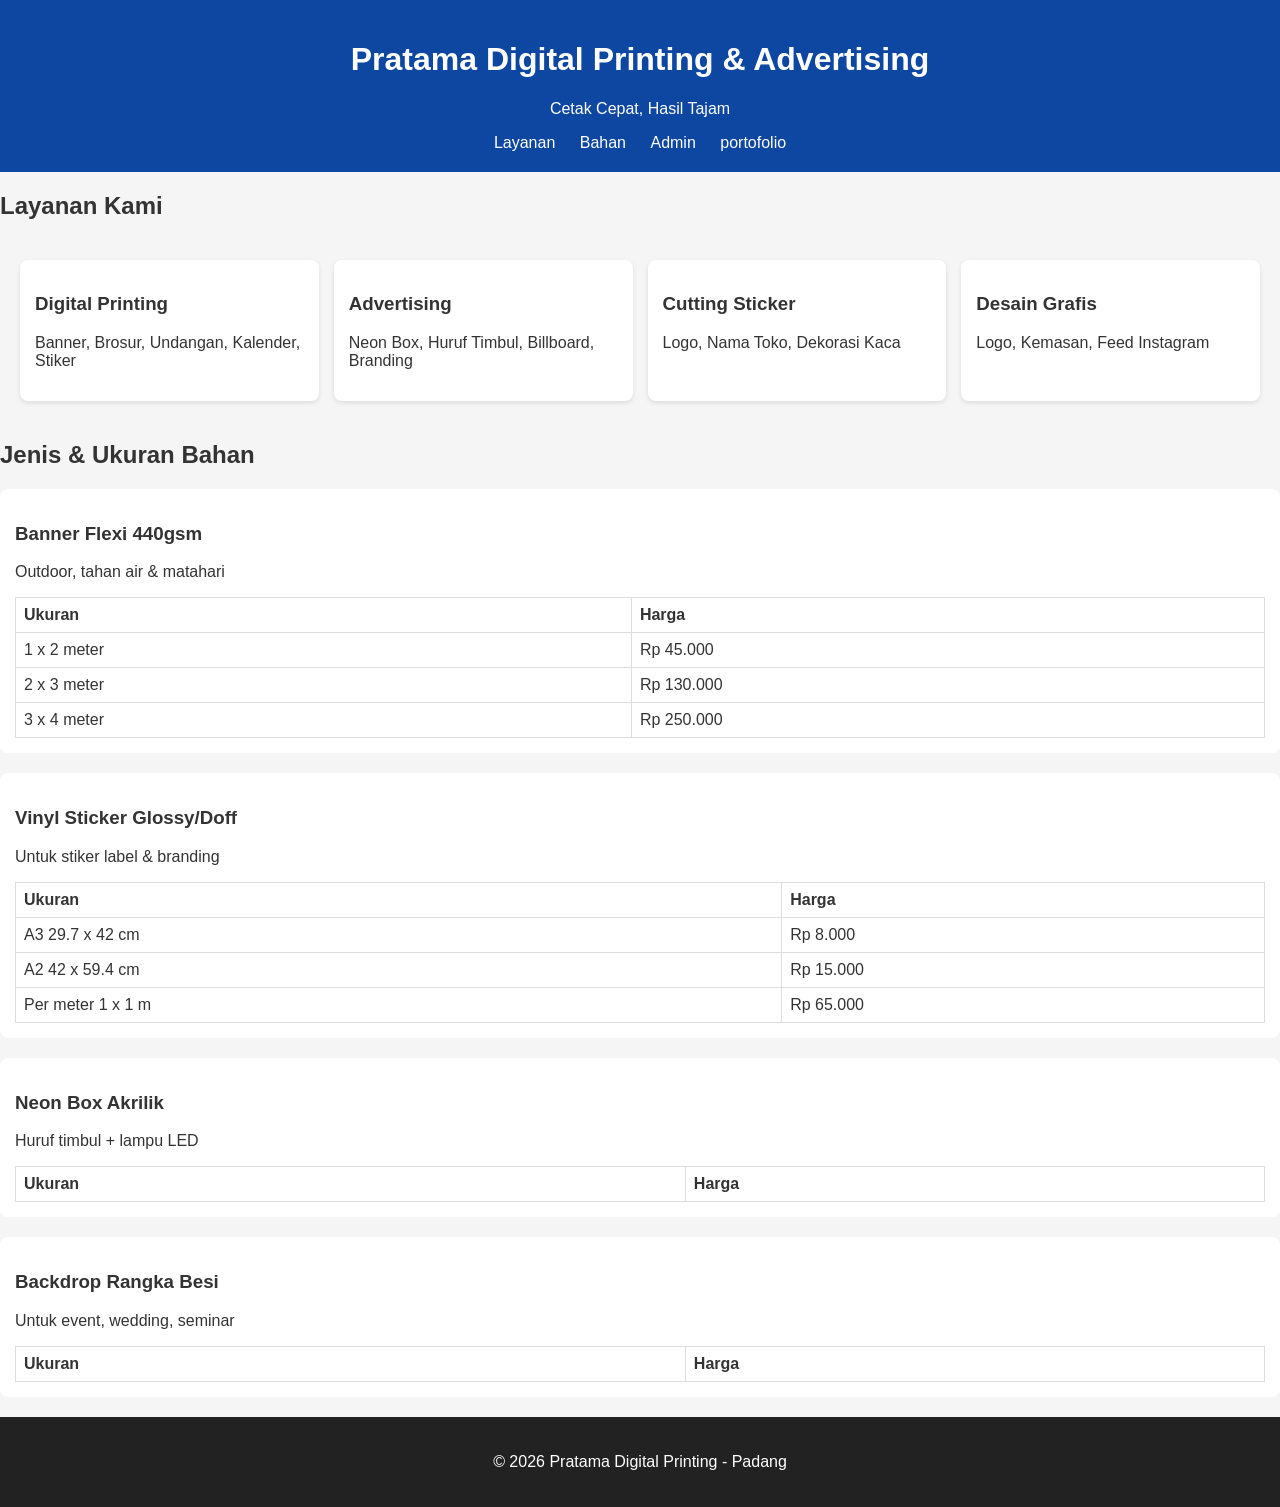
<file: index.html>
<!DOCTYPE html>
<html lang="id">
<head>
<meta charset="UTF-8">
<meta name="viewport" content="width=device-width, initial-scale=1.0">
<title>Pratama Digital Printing & Advertising</title>
<link rel="stylesheet" href="style.css">
</head>
<body>
<header>
  <h1>Pratama Digital Printing & Advertising</h1>
  <p>Cetak Cepat, Hasil Tajam</p>
  <nav>
    <a href="#layanan">Layanan</a>
    <a href="#bahan">Bahan</a>
    <a href="admin.html">Admin</a>
    <a href="portofilo.html">portofolio</a>
  </nav>
</header>

<section id="layanan">
  <h2>Layanan Kami</h2>
  <div class="grid" id="listLayanan"></div>
</section>

<section id="bahan">
  <h2>Jenis & Ukuran Bahan</h2>
  <div id="listBahan"></div>
</section>

<footer>
  <p>© 2026 Pratama Digital Printing - Padang</p>
</footer>

<script>
// Data Awal
const dataAwal = {
  admin: { username: "admin", password: "password" },
  layanan: [
    { nama: "Digital Printing", ket: "Banner, Brosur, Undangan, Kalender, Stiker" },
    { nama: "Advertising", ket: "Neon Box, Huruf Timbul, Billboard, Branding" },
    { nama: "Cutting Sticker", ket: "Logo, Nama Toko, Dekorasi Kaca" },
    { nama: "Desain Grafis", ket: "Logo, Kemasan, Feed Instagram" }
  ],
  jenis_bahan: [
    { id: 1, nama: "Banner Flexi 440gsm", desk: "Outdoor, tahan air & matahari" },
    { id: 2, nama: "Vinyl Sticker Glossy/Doff", desk: "Untuk stiker label & branding" },
    { id: 3, nama: "Neon Box Akrilik", desk: "Huruf timbul + lampu LED" },
    { id: 4, nama: "Backdrop Rangka Besi", desk: "Untuk event, wedding, seminar" }
  ],
  ukuran_bahan: [
    { id_bahan: 1, ukuran: "1 x 2 meter", harga: 45000 },
    { id_bahan: 1, ukuran: "2 x 3 meter", harga: 130000 },
    { id_bahan: 1, ukuran: "3 x 4 meter", harga: 250000 },
    { id_bahan: 2, ukuran: "A3 29.7 x 42 cm", harga: 8000 },
    { id_bahan: 2, ukuran: "A2 42 x 59.4 cm", harga: 15000 },
    { id_bahan: 2, ukuran: "Per meter 1 x 1 m", harga: 65000 }
  ]
};
if(!localStorage.getItem('pratamaData')){
  localStorage.setItem('pratamaData', JSON.stringify(dataAwal));
}

const data = JSON.parse(localStorage.getItem('pratamaData'));

// Tampilkan Layanan
document.getElementById('listLayanan').innerHTML = data.layanan.map(l => `
  <div class="card">
    <h3>${l.nama}</h3>
    <p>${l.ket}</p>
  </div>
`).join('');

// Tampilkan Bahan
document.getElementById('listBahan').innerHTML = data.jenis_bahan.map(b => `
  <div class="bahan-box">
    <h3>${b.nama}</h3>
    <p>${b.desk}</p>
    <table>
      <tr><th>Ukuran</th><th>Harga</th></tr>
      ${data.ukuran_bahan.filter(u => u.id_bahan === b.id).map(u => `
        <tr><td>${u.ukuran}</td><td>Rp ${u.harga.toLocaleString('id-ID')}</td></tr>
      `).join('')}
    </table>
  </div>
`).join('');
</script>
</body>
</link>
</html>
</file>
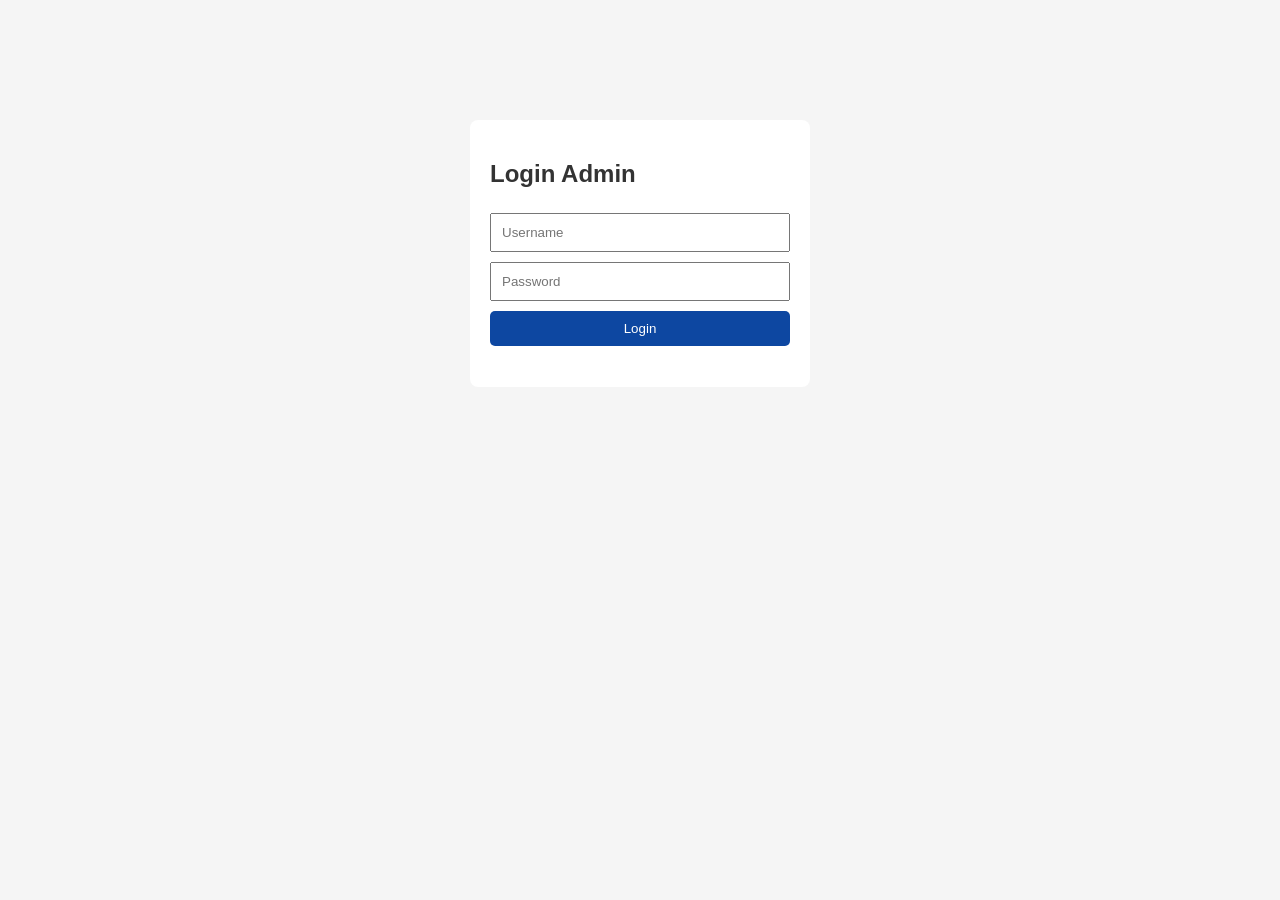
<file: admin.html>
<!DOCTYPE html>
<html lang="id">
<head>
<meta charset="UTF-8">
<title>Admin - Pratama Printing</title>
<link rel="stylesheet" href="style.css">
</head>
<body>
<div class="container">
  <div id="loginBox" class="login-box">
    <h2>Login Admin</h2>
    <input id="user" placeholder="Username">
    <input id="pass" type="password" placeholder="Password">
    <button onclick="login()">Login</button>
    <p id="error" style="color:red"></p>
  </div>

  <div id="dashboard" style="display:none">
    <h2>Dashboard Admin</h2>
    <button onclick="logout()">Logout</button>

    <h3>Tambah Jenis Bahan</h3>
    <input id="namaBahan" placeholder="Nama Bahan">
    <textarea id="deskBahan" placeholder="Deskripsi Bahan"></textarea>
    <button onclick="tambahBahan()">Simpan Bahan</button>

    <h3>Tambah Ukuran & Harga</h3>
    <select id="pilihBahan"></select>
    <input id="ukuran" placeholder="Contoh: 2 x 3 meter">
    <input id="harga" type="number" placeholder="Harga">
    <button onclick="tambahUkuran()">Simpan Ukuran</button>

    <h3>Data Bahan</h3>
    <div id="tabelBahan"></div>
  </div>
</div>

<script>
const data = JSON.parse(localStorage.getItem('pratamaData'));

function login(){
  const u = document.getElementById('user').value;
  const p = document.getElementById('pass').value;
  if(u === data.admin.username && p === data.admin.password){
    document.getElementById('loginBox').style.display = 'none';
    document.getElementById('dashboard').style.display = 'block';
    loadDashboard();
  } else {
    document.getElementById('error').innerText = 'Username atau password salah';
  }
}

function logout(){
  document.getElementById('loginBox').style.display = 'block';
  document.getElementById('dashboard').style.display = 'none';
}

function loadDashboard(){
  // Isi dropdown bahan
  document.getElementById('pilihBahan').innerHTML = data.jenis_bahan.map(b => 
    `<option value="${b.id}">${b.nama}</option>`
  ).join('');
  
  // Tampilkan tabel
  document.getElementById('tabelBahan').innerHTML = data.jenis_bahan.map(b => `
    <div class="bahan-box">
      <h4>${b.nama}</h4>
      <p>${b.desk}</p>
      <ul>
        ${data.ukuran_bahan.filter(u => u.id_bahan === b.id).map(u => 
          `<li>${u.ukuran} - Rp ${u.harga.toLocaleString('id-ID')}</li>`
        ).join('')}
      </ul>
    </div>
  `).join('');
}

function tambahBahan(){
  const nama = document.getElementById('namaBahan').value;
  const desk = document.getElementById('deskBahan').value;
  const idBaru = Date.now();
  data.jenis_bahan.push({id: idBaru, nama: nama, desk: desk});
  localStorage.setItem('pratamaData', JSON.stringify(data));
  alert('Bahan berhasil ditambah');
  loadDashboard();
}

function tambahUkuran(){
  const id_bahan = parseInt(document.getElementById('pilihBahan').value);
  const ukuran = document.getElementById('ukuran').value;
  const harga = parseInt(document.getElementById('harga').value);
  data.ukuran_bahan.push({id_bahan, ukuran, harga});
  localStorage.setItem('pratamaData', JSON.stringify(data));
  alert('Ukuran berhasil ditambah');
  loadDashboard();
}
</script>
</body>
</html>
</file>
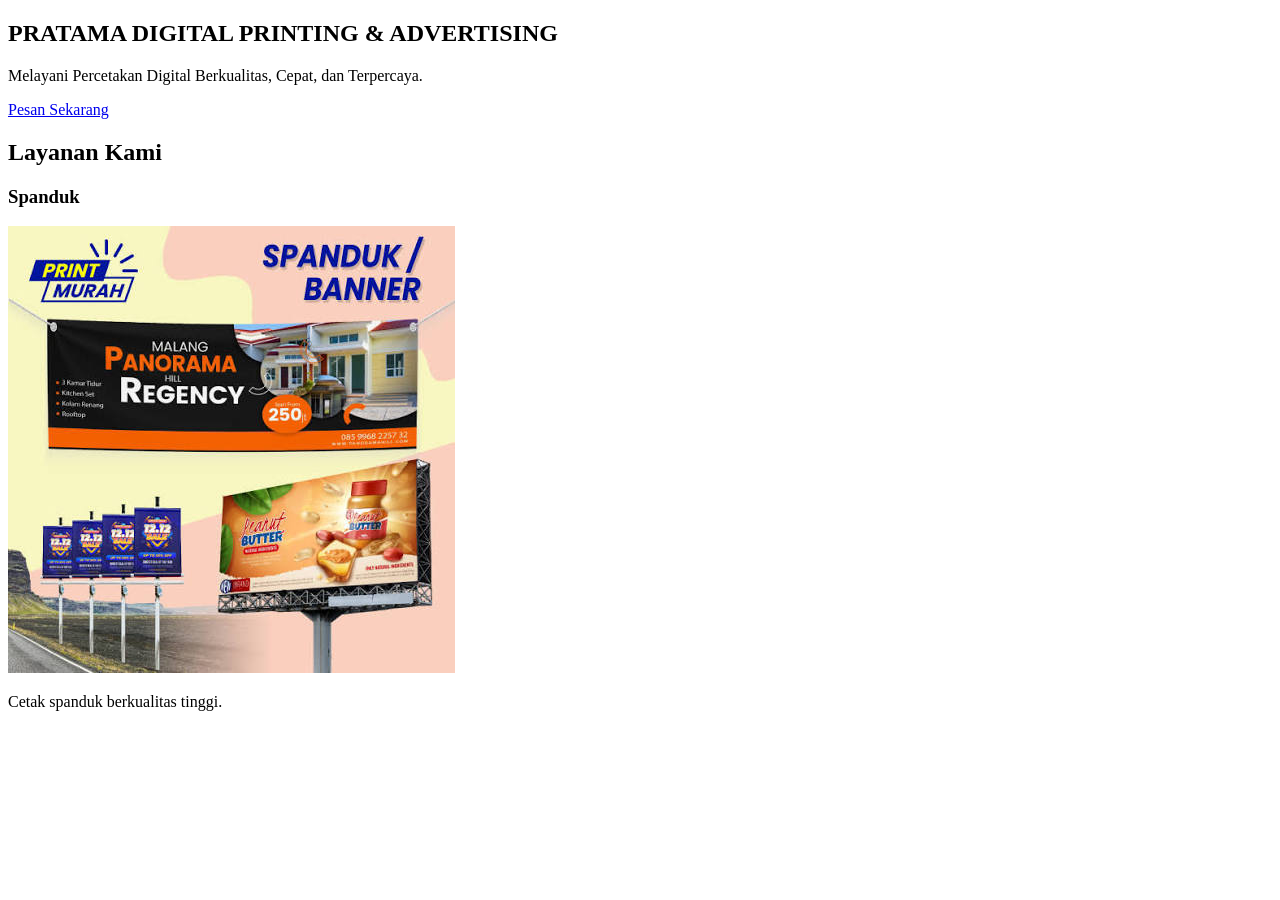
<file: foto1.html>
<!DOCTYPE html>
<html lang="id">
<head>
<meta charset="UTF-8">
    
<section class="hero">

<h1>PRATAMA DIGITAL PRINTING & ADVERTISING</h1>

<p>Melayani Percetakan Digital Berkualitas, Cepat, dan Terpercaya.</p>
<a href="pemesanan.html" class="btn">Pesan Sekarang</a>
</section>

<section>
<h2 class="judul">Layanan Kami</h2>

<div class="layanan">
<h3>Spanduk</h3>
<div class="card">
<img src="gambar 2.jpg">
<p>Cetak spanduk berkualitas tinggi.</p>
</div>
</file>
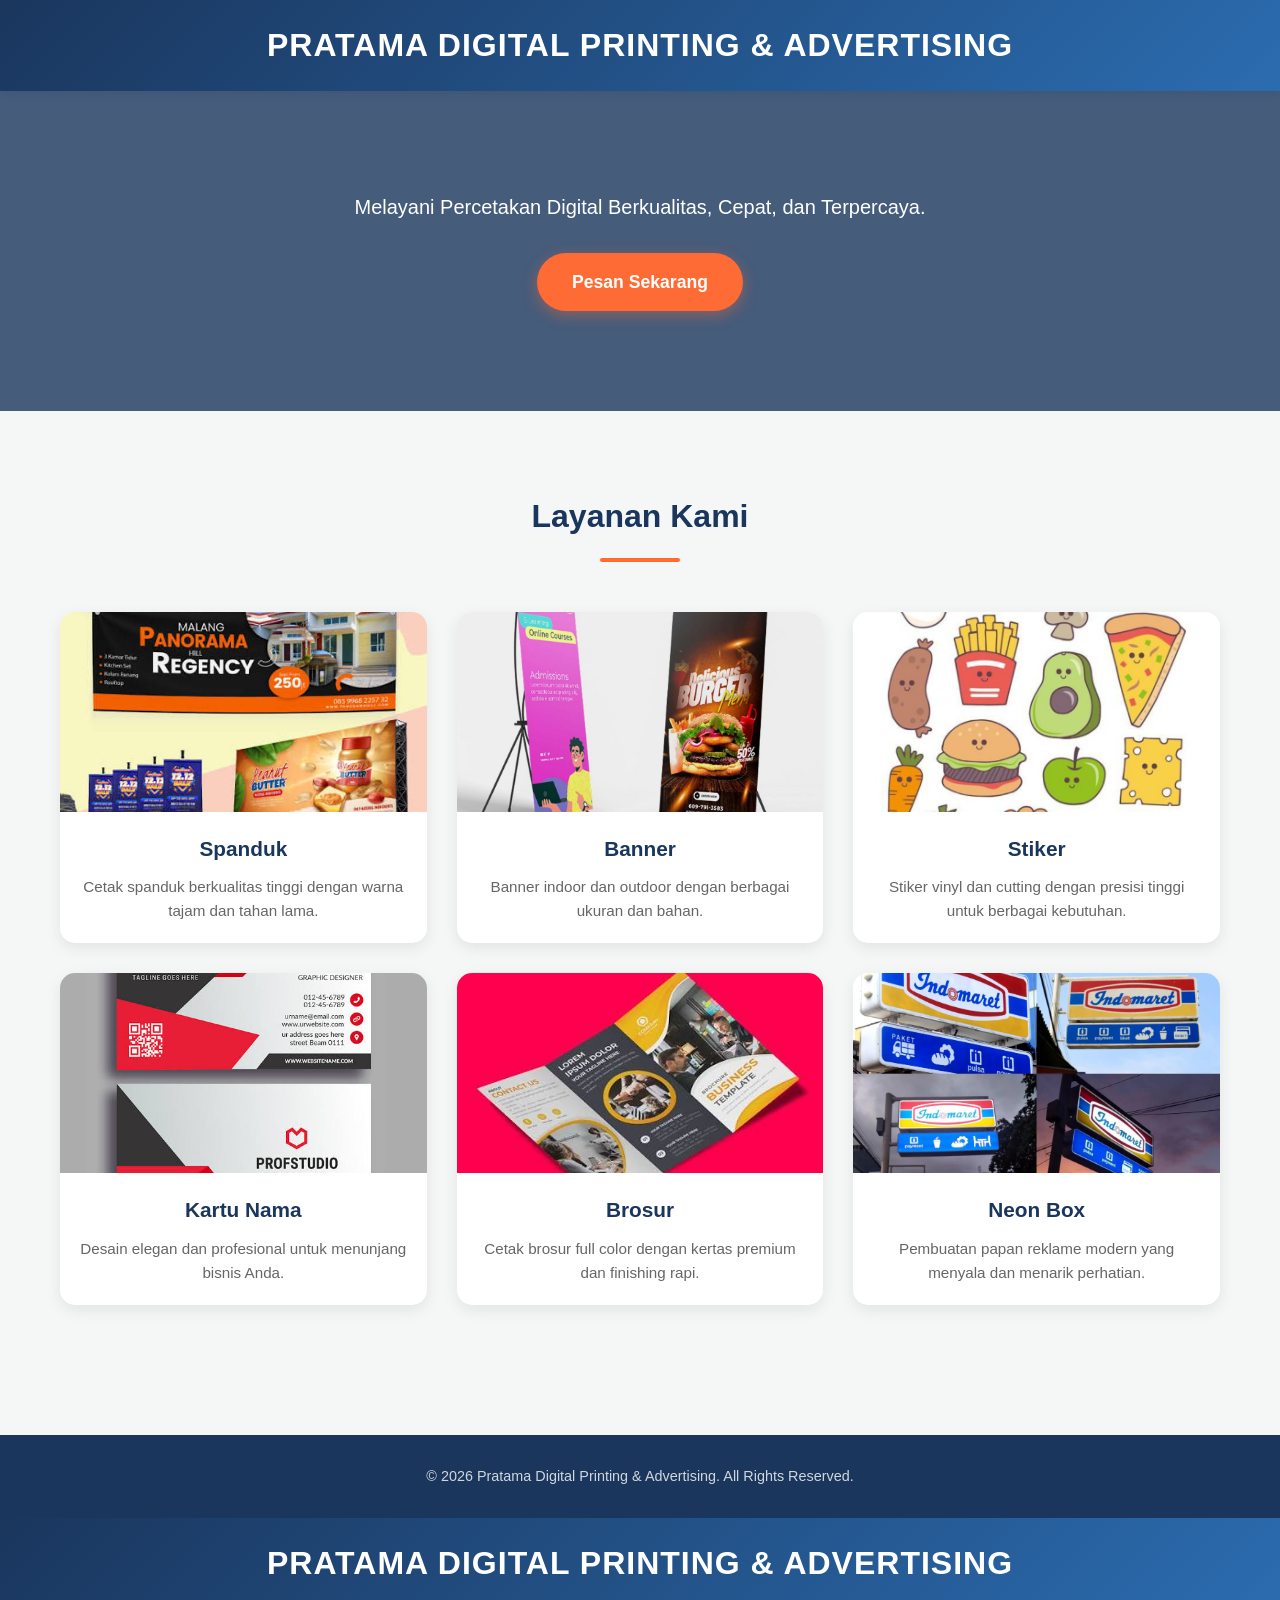
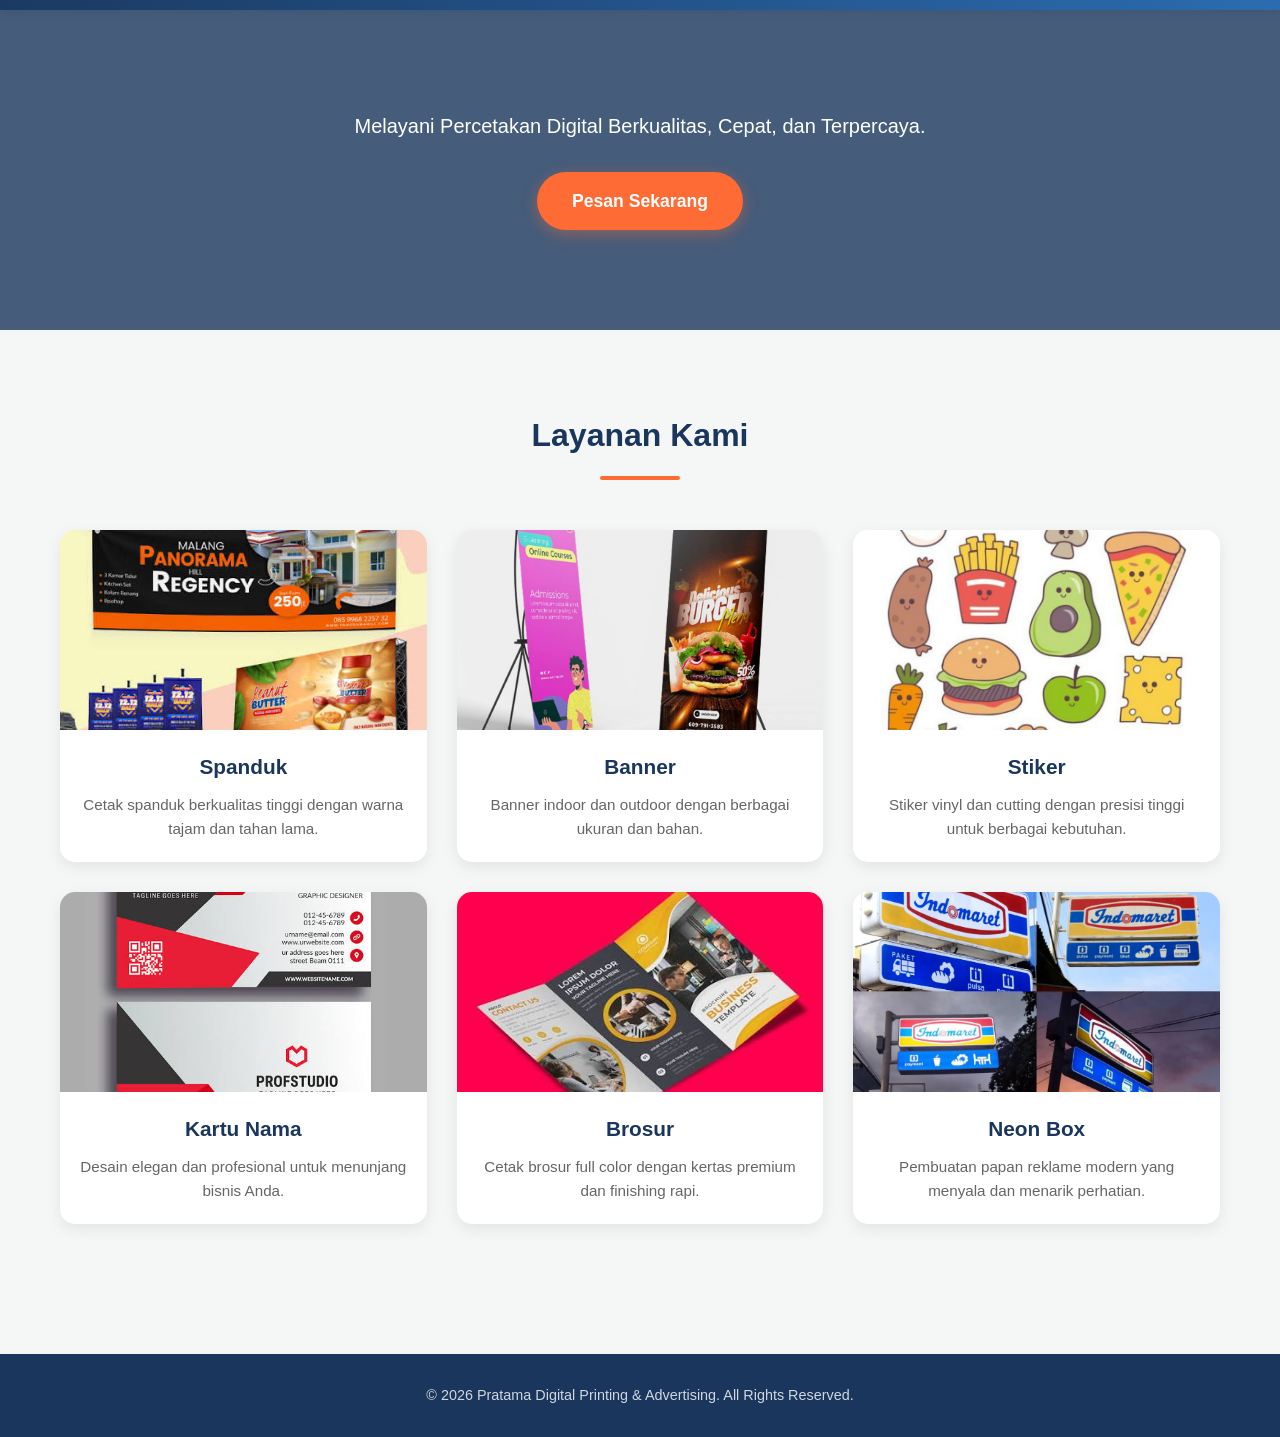
<file: portofilo.html>
<!DOCTYPE html>
<html lang="id">
<head>
    <meta charset="UTF-8">
    <meta name="viewport" content="width=device-width, initial-scale=1.0">
    <title>Pratama Digital Printing & Advertising</title>
    <style>
        /* --- RESET & DASAR --- */
        * {
            margin: 0;
            padding: 0;
            box-sizing: border-box;
            font-family: 'Segoe UI', Tahoma, Geneva, Verdana, sans-serif;
        }

        body {
            background-color: #f4f7f6;
            color: #333;
            line-height: 1.6;
        }

        /* --- HEADER & NAVIGASI --- */
        header {
            background: linear-gradient(135deg, #1a365d, #2b6cb0);
            color: white;
            padding: 20px 0;
            text-align: center;
            box-shadow: 0 4px 6px rgba(0,0,0,0.1);
        }

        header h1 {
            font-size: 2rem;
            letter-spacing: 1px;
        }

        /* --- HERO SECTION --- */
        .hero {
            background: url('https://images.unsplash.com/photo-1629654297299-c8506221ca97?ixlib=rb-4.0.3&auto=format&fit=crop&w=1920&q=80') no-repeat center center/cover;
            position: relative;
            text-align: center;
            padding: 100px 20px;
            color: white;
        }

        .hero::before {
            content: "";
            position: absolute;
            top: 0; left: 0; right: 0; bottom: 0;
            background: rgba(26, 54, 93, 0.8); /* Overlay gelap agar teks terbaca */
        }

        .hero-content {
            position: relative;
            z-index: 1;
        }

        .hero p {
            font-size: 1.25rem;
            margin-bottom: 30px;
            max-width: 600px;
            margin-left: auto;
            margin-right: auto;
        }

        .btn {
            display: inline-block;
            background-color: #ff6b35;
            color: white;
            padding: 15px 35px;
            text-decoration: none;
            border-radius: 50px;
            font-weight: bold;
            font-size: 1.1rem;
            transition: all 0.3s ease;
            box-shadow: 0 4px 15px rgba(255, 107, 53, 0.4);
        }

        .btn:hover {
            background-color: #e85a24;
            transform: translateY(-3px);
            box-shadow: 0 6px 20px rgba(255, 107, 53, 0.6);
        }

        /* --- SECTION LAYANAN --- */
        .layanan-section {
            padding: 80px 20px;
            max-width: 1200px;
            margin: 0 auto;
        }

        .judul {
            text-align: center;
            font-size: 2rem;
            color: #1a365d;
            margin-bottom: 50px;
            position: relative;
        }

        .judul::after {
            content: "";
            display: block;
            width: 80px;
            height: 4px;
            background-color: #ff6b35;
            margin: 15px auto 0;
            border-radius: 2px;
        }

        .grid-layanan {
            display: grid;
            grid-template-columns: repeat(auto-fit, minmax(280px, 1fr));
            gap: 30px;
        }

        /* --- CARD LAYANAN --- */
        .card {
            background: white;
            border-radius: 15px;
            overflow: hidden;
            box-shadow: 0 5px 15px rgba(0,0,0,0.08);
            transition: transform 0.3s ease, box-shadow 0.3s ease;
        }

        .card:hover {
            transform: translateY(-10px);
            box-shadow: 0 15px 30px rgba(0,0,0,0.15);
        }

        .card img {
            width: 100%;
            height: 200px;
            object-fit: cover;
            display: block;
        }

        .card-body {
            padding: 20px;
            text-align: center;
        }

        .card-body h3 {
            color: #1a365d;
            margin-bottom: 10px;
            font-size: 1.3rem;
        }

        .card-body p {
            color: #666;
            font-size: 0.95rem;
        }

        /* --- FOOTER --- */
        footer {
            background-color: #1a365d;
            color: white;
            text-align: center;
            padding: 30px 20px;
            margin-top: 50px;
        }

        footer p {
            font-size: 0.9rem;
            opacity: 0.8;
        }

        /* --- RESPONSIVE --- */
        @media (max-width: 768px) {
            header h1 {
                font-size: 1.5rem;
            }
            .hero {
                padding: 60px 20px;
            }
            .hero p {
                font-size: 1rem;
            }
        }
    </style>
</head>
<body>

    <!-- HEADER -->
    <header>
        <nav>
            <h1>PRATAMA DIGITAL PRINTING & ADVERTISING</h1>
        </nav>
    </header>

    <!-- HERO SECTION -->
    <section class="hero">
        <div class="hero-content">
            <p>Melayani Percetakan Digital Berkualitas, Cepat, dan Terpercaya.</p>
            <a href="pemesanan.html" class="btn">Pesan Sekarang</a>
        </div>
    </section>

    <!-- LAYANAN SECTION -->
    <section class="layanan-section">
        <h2 class="judul">Layanan Kami</h2>

        <div class="grid-layanan">
            <!-- Card 1 -->
            <div class="card">
                <img src="gambar 2.jpg" alt="Spanduk">
                <div class="card-body">
                    <h3>Spanduk</h3>
                    <p>Cetak spanduk berkualitas tinggi dengan warna tajam dan tahan lama.</p>
                </div>
            </div>

            <!-- Card 2 -->
            <div class="card">
                <img src="gambar 1.jpg" alt="Banner">
                <div class="card-body">
                    <h3>Banner</h3>
                    <p>Banner indoor dan outdoor dengan berbagai ukuran dan bahan.</p>
                </div>
            </div>

            <!-- Card 3 -->
            <div class="card">
                <img src="gambar 3.jpg" alt="Stiker">
                <div class="card-body">
                    <h3>Stiker</h3>
                    <p>Stiker vinyl dan cutting dengan presisi tinggi untuk berbagai kebutuhan.</p>
                </div>
            </div>

            <!-- Card 4 -->
            <div class="card">
                <img src="gambar4.jpg" alt="Kartu Nama">
                <div class="card-body">
                    <h3>Kartu Nama</h3>
                    <p>Desain elegan dan profesional untuk menunjang bisnis Anda.</p>
                </div>
            </div>

            <!-- Card 5 -->
            <div class="card">
                <img src="gambar5.jpg" alt="Brosur">
                <div class="card-body">
                    <h3>Brosur</h3>
                    <p>Cetak brosur full color dengan kertas premium dan finishing rapi.</p>
                </div>
            </div>

            <!-- Card 6 -->
            <div class="card">
                <img src="gambar6.jpg" alt="Neon Box">
                <div class="card-body">
                    <h3>Neon Box</h3>
                    <p>Pembuatan papan reklame modern yang menyala dan menarik perhatian.</p>
                </div>
            </div>
        </div>
    </section>

    <!-- FOOTER -->
    <footer>
        <p>&copy; 2026 Pratama Digital Printing & Advertising. All Rights Reserved.</p>
    </footer>

</body>
</html><!DOCTYPE html>
<html lang="id">
<head>
    <meta charset="UTF-8">
    <meta name="viewport" content="width=device-width, initial-scale=1.0">
    <title>Pratama Digital Printing & Advertising</title>
    <style>
        /* --- RESET & DASAR --- */
        * {
            margin: 0;
            padding: 0;
            box-sizing: border-box;
            font-family: 'Segoe UI', Tahoma, Geneva, Verdana, sans-serif;
        }

        body {
            background-color: #f4f7f6;
            color: #333;
            line-height: 1.6;
        }

        /* --- HEADER & NAVIGASI --- */
        header {
            background: linear-gradient(135deg, #1a365d, #2b6cb0);
            color: white;
            padding: 20px 0;
            text-align: center;
            box-shadow: 0 4px 6px rgba(0,0,0,0.1);
        }

        header h1 {
            font-size: 2rem;
            letter-spacing: 1px;
        }

        /* --- HERO SECTION --- */
        .hero {
            background: url('https://images.unsplash.com/photo-1629654297299-c8506221ca97?ixlib=rb-4.0.3&auto=format&fit=crop&w=1920&q=80') no-repeat center center/cover;
            position: relative;
            text-align: center;
            padding: 100px 20px;
            color: white;
        }

        .hero::before {
            content: "";
            position: absolute;
            top: 0; left: 0; right: 0; bottom: 0;
            background: rgba(26, 54, 93, 0.8); /* Overlay gelap agar teks terbaca */
        }

        .hero-content {
            position: relative;
            z-index: 1;
        }

        .hero p {
            font-size: 1.25rem;
            margin-bottom: 30px;
            max-width: 600px;
            margin-left: auto;
            margin-right: auto;
        }

        .btn {
            display: inline-block;
            background-color: #ff6b35;
            color: white;
            padding: 15px 35px;
            text-decoration: none;
            border-radius: 50px;
            font-weight: bold;
            font-size: 1.1rem;
            transition: all 0.3s ease;
            box-shadow: 0 4px 15px rgba(255, 107, 53, 0.4);
        }

        .btn:hover {
            background-color: #e85a24;
            transform: translateY(-3px);
            box-shadow: 0 6px 20px rgba(255, 107, 53, 0.6);
        }

        /* --- SECTION LAYANAN --- */
        .layanan-section {
            padding: 80px 20px;
            max-width: 1200px;
            margin: 0 auto;
        }

        .judul {
            text-align: center;
            font-size: 2rem;
            color: #1a365d;
            margin-bottom: 50px;
            position: relative;
        }

        .judul::after {
            content: "";
            display: block;
            width: 80px;
            height: 4px;
            background-color: #ff6b35;
            margin: 15px auto 0;
            border-radius: 2px;
        }

        .grid-layanan {
            display: grid;
            grid-template-columns: repeat(auto-fit, minmax(280px, 1fr));
            gap: 30px;
        }

        /* --- CARD LAYANAN --- */
        .card {
            background: white;
            border-radius: 15px;
            overflow: hidden;
            box-shadow: 0 5px 15px rgba(0,0,0,0.08);
            transition: transform 0.3s ease, box-shadow 0.3s ease;
        }

        .card:hover {
            transform: translateY(-10px);
            box-shadow: 0 15px 30px rgba(0,0,0,0.15);
        }

        .card img {
            width: 100%;
            height: 200px;
            object-fit: cover;
            display: block;
        }

        .card-body {
            padding: 20px;
            text-align: center;
        }

        .card-body h3 {
            color: #1a365d;
            margin-bottom: 10px;
            font-size: 1.3rem;
        }

        .card-body p {
            color: #666;
            font-size: 0.95rem;
        }

        /* --- FOOTER --- */
        footer {
            background-color: #1a365d;
            color: white;
            text-align: center;
            padding: 30px 20px;
            margin-top: 50px;
        }

        footer p {
            font-size: 0.9rem;
            opacity: 0.8;
        }

        /* --- RESPONSIVE --- */
        @media (max-width: 768px) {
            header h1 {
                font-size: 1.5rem;
            }
            .hero {
                padding: 60px 20px;
            }
            .hero p {
                font-size: 1rem;
            }
        }
    </style>
</head>
<body>

    <!-- HEADER -->
    <header>
        <nav>
            <h1>PRATAMA DIGITAL PRINTING & ADVERTISING</h1>
        </nav>
    </header>

    <!-- HERO SECTION -->
    <section class="hero">
        <div class="hero-content">
            <p>Melayani Percetakan Digital Berkualitas, Cepat, dan Terpercaya.</p>
            <a href="pemesanan.html" class="btn">Pesan Sekarang</a>
        </div>
    </section>

    <!-- LAYANAN SECTION -->
    <section class="layanan-section">
        <h2 class="judul">Layanan Kami</h2>

        <div class="grid-layanan">
            <!-- Card 1 -->
            <div class="card">
                <img src="gambar 2.jpg" alt="Spanduk">
                <div class="card-body">
                    <h3>Spanduk</h3>
                    <p>Cetak spanduk berkualitas tinggi dengan warna tajam dan tahan lama.</p>
                </div>
            </div>

            <!-- Card 2 -->
            <div class="card">
                <img src="gambar 1.jpg" alt="Banner">
                <div class="card-body">
                    <h3>Banner</h3>
                    <p>Banner indoor dan outdoor dengan berbagai ukuran dan bahan.</p>
                </div>
            </div>

            <!-- Card 3 -->
            <div class="card">
                <img src="gambar 3.jpg" alt="Stiker">
                <div class="card-body">
                    <h3>Stiker</h3>
                    <p>Stiker vinyl dan cutting dengan presisi tinggi untuk berbagai kebutuhan.</p>
                </div>
            </div>

            <!-- Card 4 -->
            <div class="card">
                <img src="gambar4.jpg" alt="Kartu Nama">
                <div class="card-body">
                    <h3>Kartu Nama</h3>
                    <p>Desain elegan dan profesional untuk menunjang bisnis Anda.</p>
                </div>
            </div>

            <!-- Card 5 -->
            <div class="card">
                <img src="gambar5.jpg" alt="Brosur">
                <div class="card-body">
                    <h3>Brosur</h3>
                    <p>Cetak brosur full color dengan kertas premium dan finishing rapi.</p>
                </div>
            </div>

            <!-- Card 6 -->
            <div class="card">
                <img src="gambar6.jpg" alt="Neon Box">
                <div class="card-body">
                    <h3>Neon Box</h3>
                    <p>Pembuatan papan reklame modern yang menyala dan menarik perhatian.</p>
                </div>
            </div>
        </div>
    </section>

    <!-- FOOTER -->
    <footer>
        <p>&copy; 2026 Pratama Digital Printing & Advertising. All Rights Reserved.</p>
    </footer>

</body>
</html>
</file>
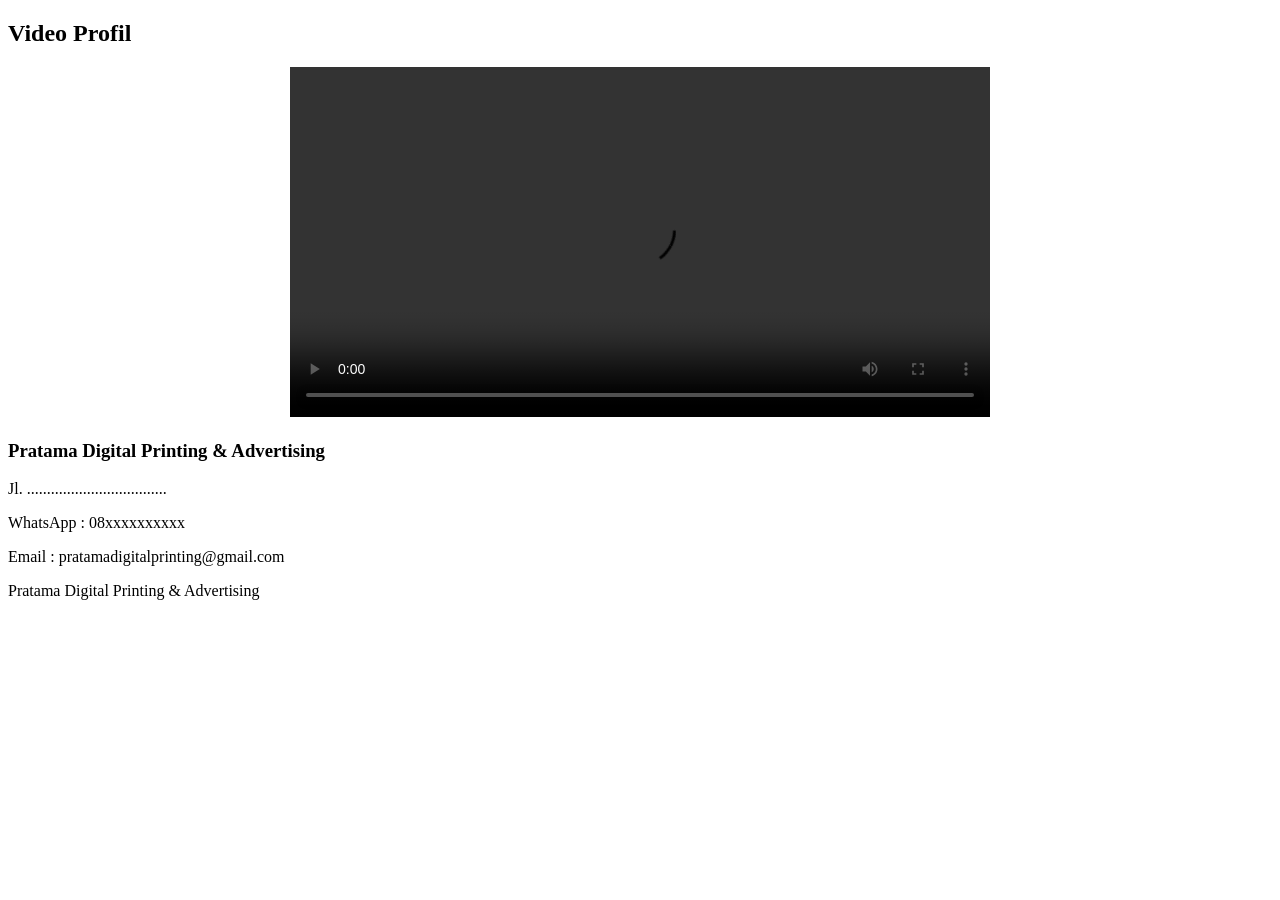
<file: video.html>
<!DOCTYPE html>
<html lang="id">
<head>
<meta charset="UTF-8">
    <section>

<h2 class="judul">Video Profil</h2>

    <center>

<video width="700" controls>

<source src="video.html" type="video/mp4">

</video>

    </center>

</section>

<footer>

<h3>Pratama Digital Printing & Advertising</h3>

<p>Jl. ...................................</p>

<p>WhatsApp : 08xxxxxxxxxx</p>

<p>Email : pratamadigitalprinting@gmail.com</p>

<p>Pratama Digital Printing & Advertising</p>

</footer>

</body>
</html>
</file>
<file: style.css>
body{font-family:Arial; margin:0; background:#f5f5f5; color:#333}
header{background:#0d47a1; color:white; padding:20px; text-align:center}
nav a{color:white; margin:0 10px; text-decoration:none}
.container{padding:20px}
.grid{display:flex; gap:15px; flex-wrap:wrap; padding:20px}
.card{background:white; padding:15px; border-radius:8px; flex:1 1 250px; box-shadow:0 2px 5px rgba(0,0,0,0.1)}
.bahan-box{background:white; margin:20px 0; padding:15px; border-radius:8px}
table{width:100%; border-collapse:collapse}
th,td{border:1px solid #ddd; padding:8px; text-align:left}
.login-box{width:300px; margin:100px auto; background:white; padding:20px; border-radius:8px}
input,textarea,select,button{width:100%; padding:10px; margin:5px 0; box-sizing:border-box}
button{background:#0d47a1; color:white; border:none; border-radius:5px; cursor:pointer}
footer{text-align:center; padding:20px; background:#222; color:white}
</file>
